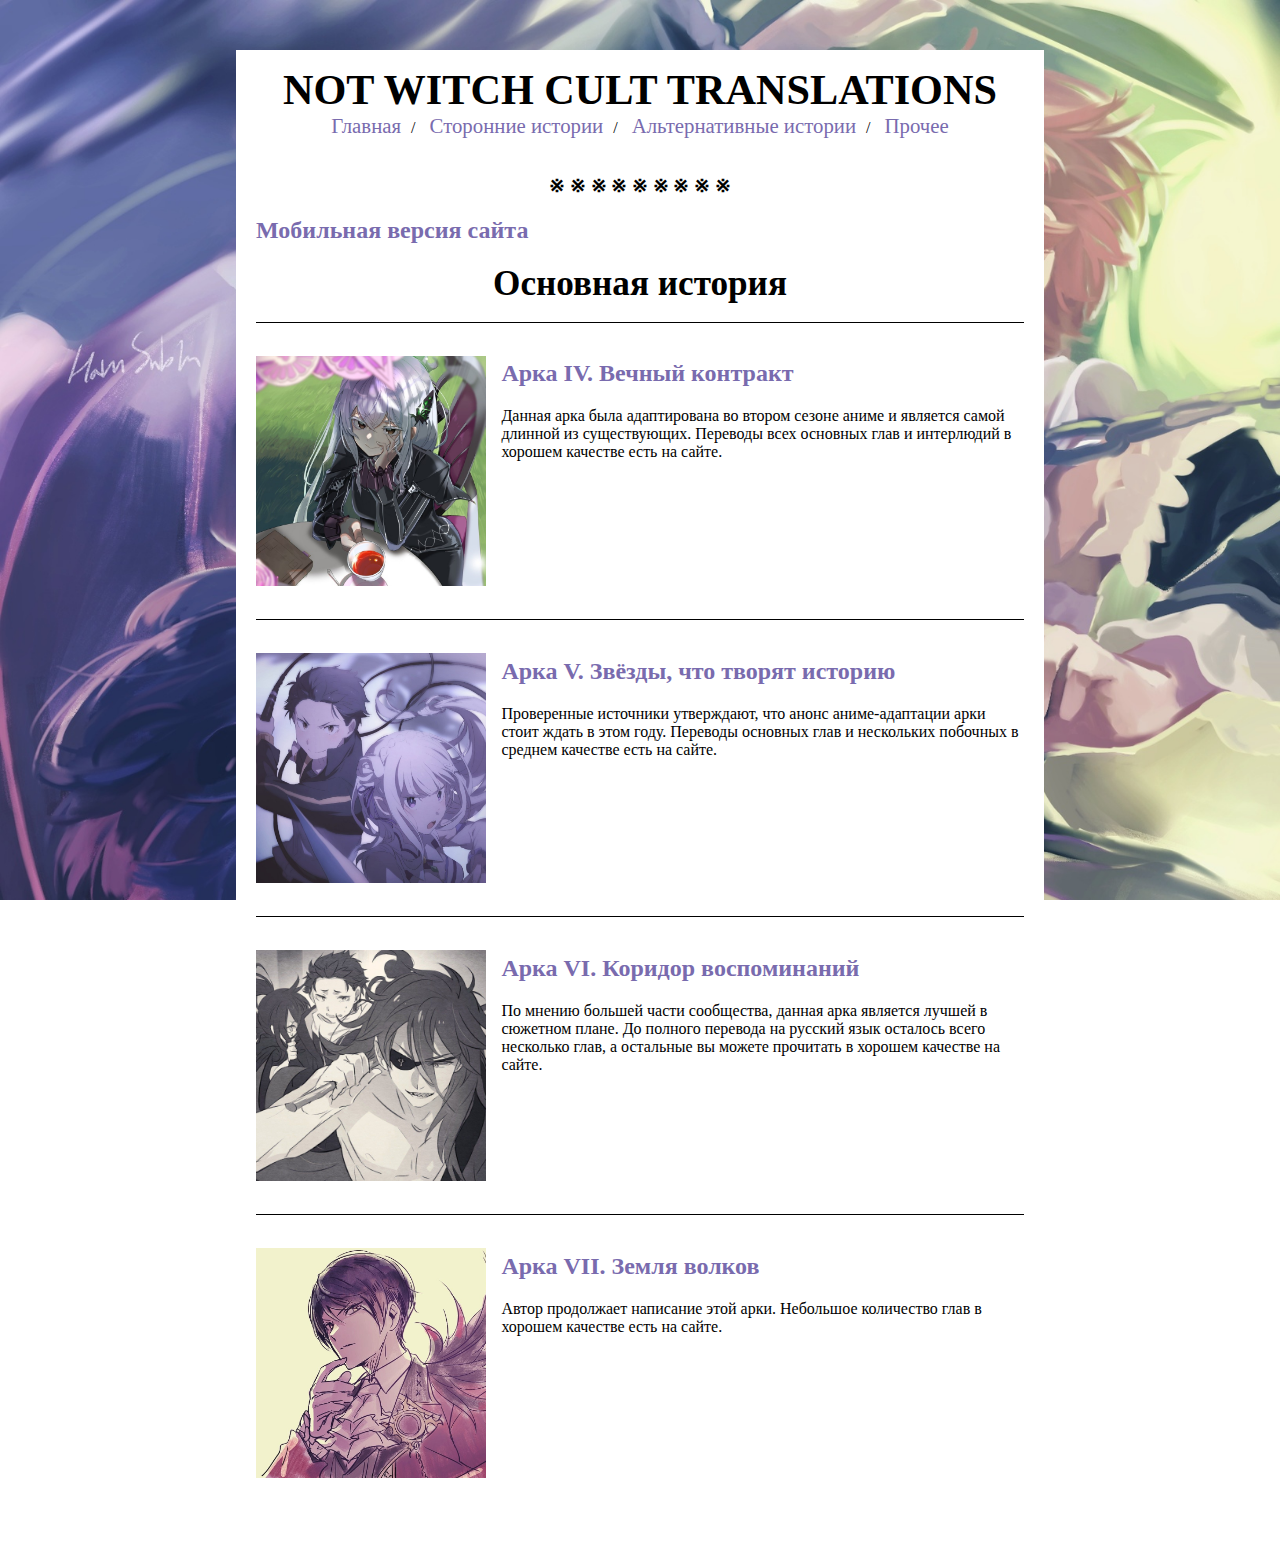
<file: index.html>
<!DOCTYPE html>
<html>
  <head>
    <meta charset="utf-8">
    <meta name="google-site-verification" content="S-O6hY8xX-suq7lfZBdZQSOZ624hZOHCgKSYat1lLPw" />
    <link href="style.css" rel="stylesheet" type="text/css">
    <title>Not Witch Cult Translations</title>
    <style>
      HTML {
        background: url(fon3.jpg) repeat-y;
        background-size: 100%;
        background-attachment: fixed;
      }
    </style>
  </head>
  <body>
    <header>
      <big><h1>NOT WITCH CULT TRANSLATIONS</h1></big>
      <nav>
        <ul class="main-menu">
          <li><a href="index.html">Главная</a>/</li>
          <li><a href="side.html">Сторонние истории</a>/</li>
          <li><a href="if.html">Альтернативные истории</a>/</li>
          <li><a href="other.html">Прочее</a></li>
        </ul>
      </nav>
      <br><h3>※  ※  ※  ※  ※  ※  ※  ※  ※</h3>
      <h2><a href="https://macarthur27.github.io/notwitchculttranslation/">Мобильная версия сайта</a></h2>
    </header>
    <article>
      <h1>Основная история</h1>
      <br><div class="line"></div><br>
      <img src="arc4hat.jpg" width=30% class="leftimg">
      <h2><a href="arc4.html">Арка IV. Вечный контракт</a></h2>
      <p>Данная арка была адаптирована во втором сезоне аниме и является самой длинной из существующих. Переводы всех основных глав и интерлюдий в хорошем качестве есть на сайте.</p>
      <br clear="left">
      <br><div class="line"></div><br>
      <img src="arc5hat.jpg" width=30% class="leftimg">
      <h2><a href="arc5.html">Арка V. Звёзды, что творят историю</a></h2>
      <p>Проверенные источники утверждают, что анонс аниме-адаптации арки стоит ждать в этом году. Переводы основных глав и нескольких побочных в среднем качестве есть на сайте.</p>
      <br clear="left">
      <br><div class="line"></div><br>
      <img src="arc6hat.jpg" width=30% class="leftimg">
      <h2><a href="arc6.html">Арка VI. Коридор воспоминаний</a></h2>
      <p>По мнению большей части сообщества, данная арка является лучшей в сюжетном плане. До полного перевода на русский язык осталось всего несколько глав, а остальные вы можете прочитать в хорошем качестве на сайте.</p>
      <br clear="left">
      <br><div class="line"></div><br>
      <img src="arc7hat.jpg" width=30% class="leftimg">
      <h2><a href="arc7.html">Арка VII. Земля волков</a></h2>
      <p>Автор продолжает написание этой арки. Небольшое количество глав в хорошем качестве есть на сайте.</p>
      <br clear="left">
    </article>
  </body> 
</html>
</file>
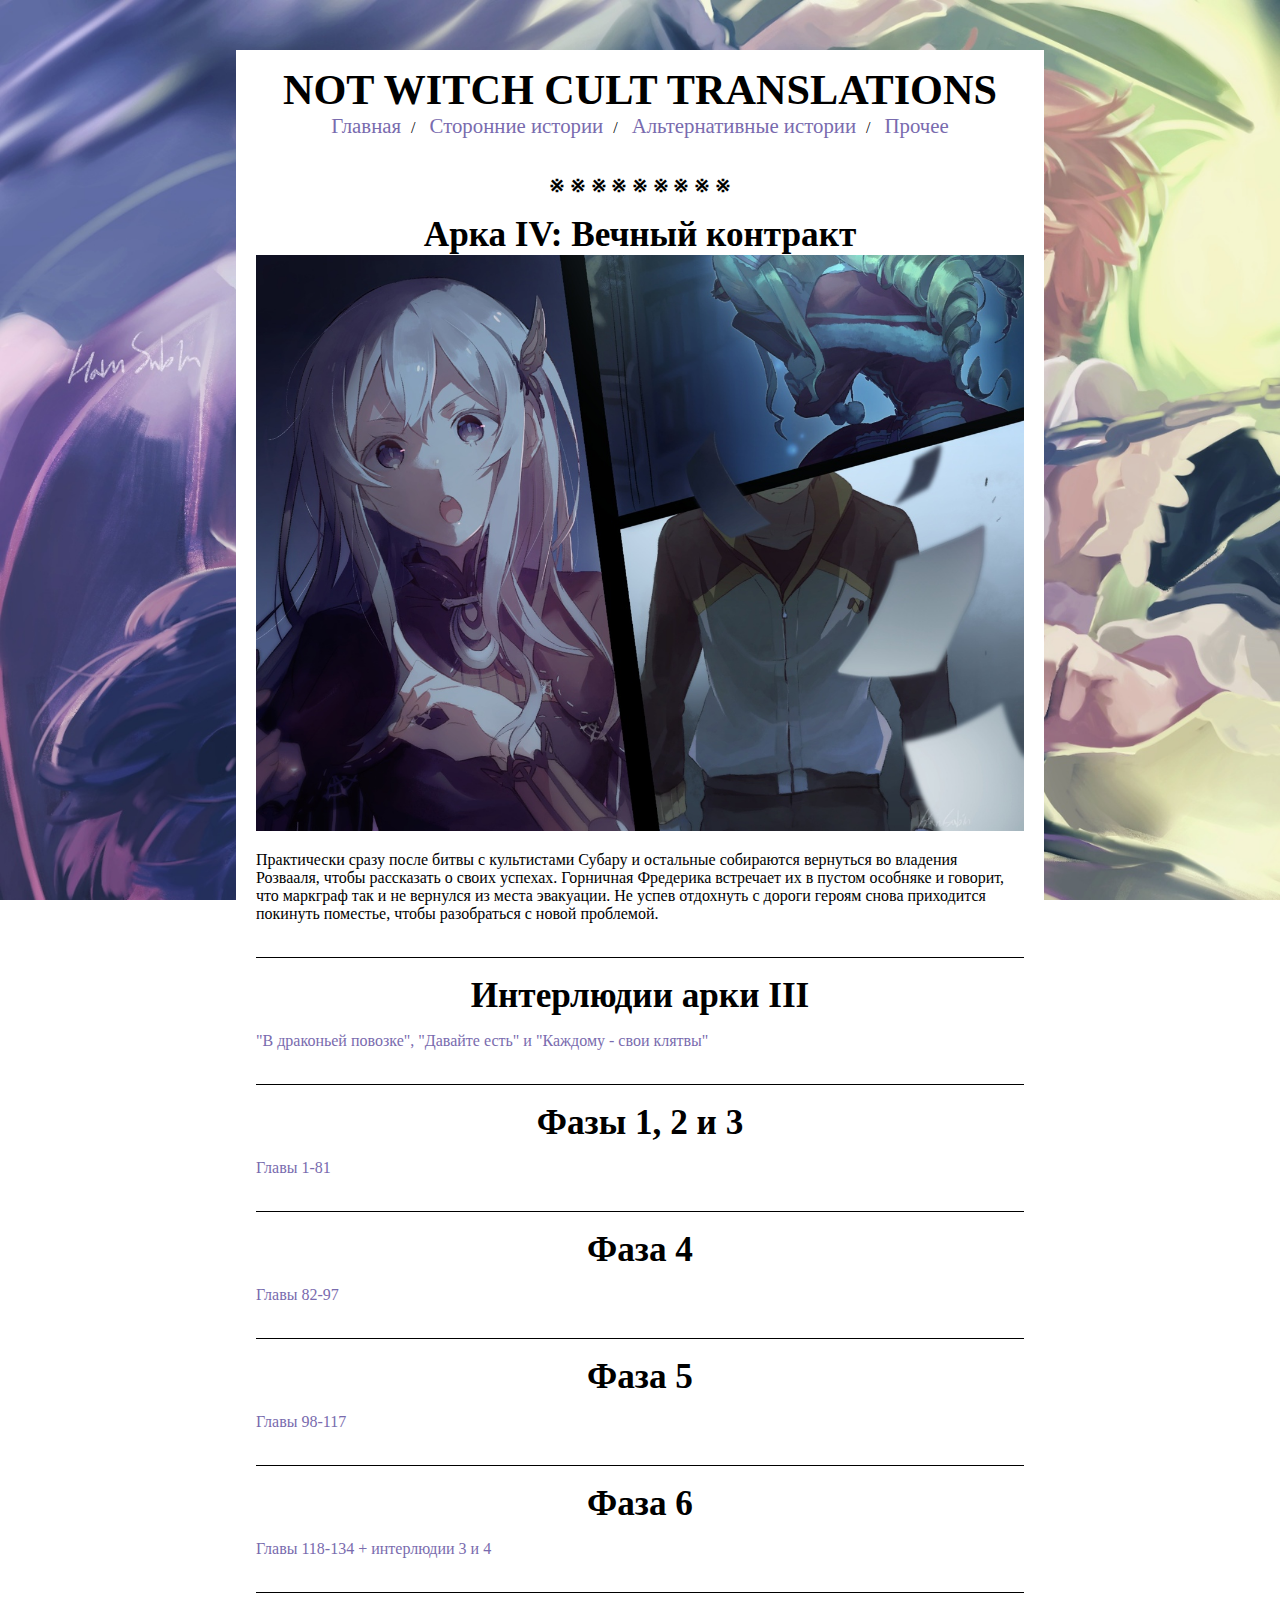
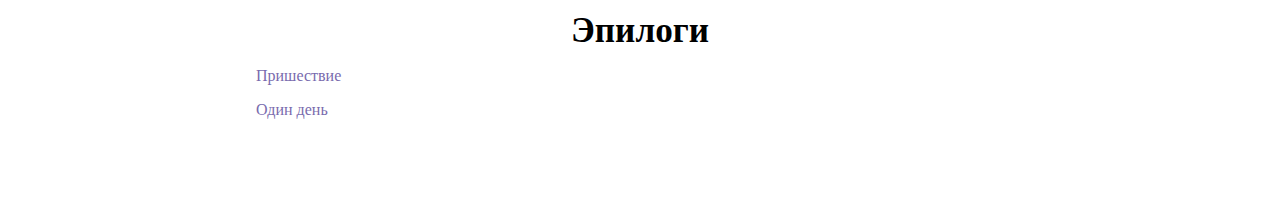
<file: arc4.html>
<!DOCTYPE html>
<html>
  <head>
    <meta charset="utf-8">
    <link href="style.css" rel="stylesheet" type="text/css">
    <title>Арка IV</title>
    <style>
      HTML {
        background: url(fon3.jpg) repeat-y;
        background-size: 100%;
        background-attachment: fixed;
      }
    </style>
  </head> 
  <body>
    <header>
      <big><h1>NOT WITCH CULT TRANSLATIONS</h1></big>
      <nav>
        <ul class="main-menu">
          <li><a href="index.html">Главная</a>/</li>
          <li><a href="side.html">Сторонние истории</a>/</li>
          <li><a href="if.html">Альтернативные истории</a>/</li>
          <li><a href="other.html">Прочее</a></li>
        </ul>
      </nav>
      <br><h3>※  ※  ※  ※  ※  ※  ※  ※  ※</h3>
    </header>
    <article>
      <h1>Арка IV: Вечный контракт</h1>
      <img src="arc4.jpg" width=100%>
      <p>Практически сразу после битвы с культистами Субару и остальные собираются вернуться во владения Розвааля, чтобы рассказать о своих успехах. Горничная Фредерика встречает их в пустом особняке и говорит, что маркграф так и не вернулся из места эвакуации. Не успев отдохнуть с дороги героям снова приходится покинуть поместье, чтобы разобраться с новой проблемой.</p>
      <br><div class="line"></div><br>
      <h1>Интерлюдии арки III</h1>
      <p><a href="https://disk.yandex.ru/i/M0g0L0MsQoUG1g">"В драконьей повозке", "Давайте есть" и "Каждому - свои клятвы"</a></p>
      <br><div class="line"></div><br>
      <h1>Фазы 1, 2 и 3</h1>
      <p><a href="https://disk.yandex.ru/i/tRwpPmEobaFcjg">Главы 1-81</a></p>
      <br><div class="line"></div><br>
      <h1>Фаза 4</h1>
      <p><a href="https://disk.yandex.ru/i/klSzUat3fAkmFA">Главы 82-97</a></p>
      <br><div class="line"></div><br>
      <h1>Фаза 5</h1>
      <p><a href="https://disk.yandex.ru/i/2OTvpSMa144ENQ">Главы 98-117</a></p>
      <br><div class="line"></div><br>
      <h1>Фаза 6</h1>
      <p><a href="https://disk.yandex.ru/i/qdO4Eev5r_-iDA">Главы 118-134 + интерлюдии 3 и 4</a></p>
      <br><div class="line"></div><br>
      <h1>Эпилоги</h1>
      <p><a href="https://disk.yandex.ru/i/0H7DGwxy43UE8Q">Пришествие</a></p>
      <p><a href="https://disk.yandex.ru/i/Drw90xRZqsUK-Q">Один день</a></p>
    </article>
  </body> 
</html>
</file>
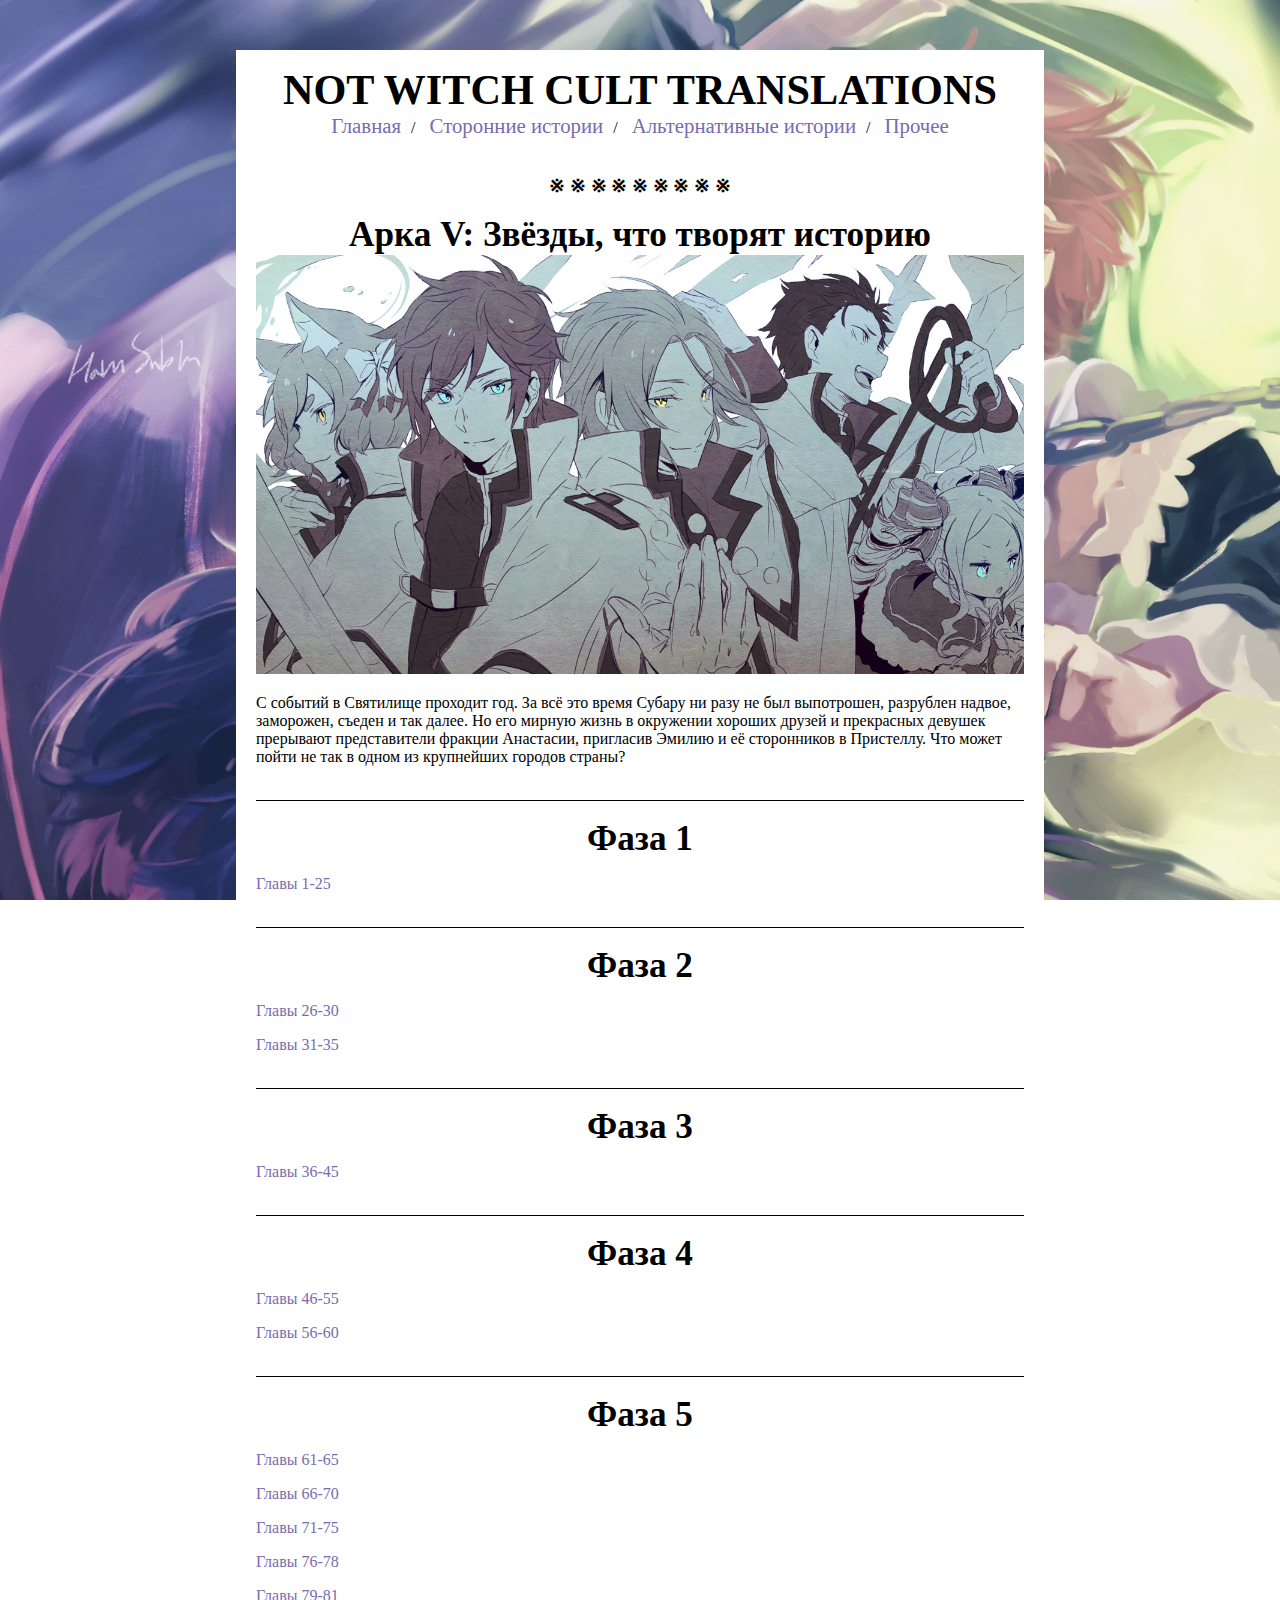
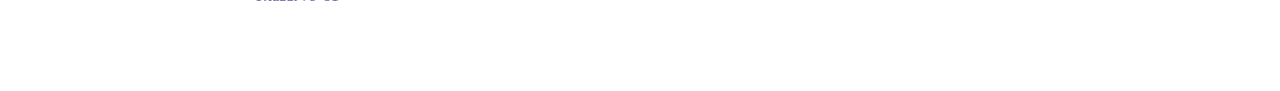
<file: arc5.html>
<!DOCTYPE html>
<html>
  <head>
    <meta charset="utf-8">
    <link href="style.css" rel="stylesheet" type="text/css">
    <title>Арка V</title>
    <style>
      HTML {
        background: url(fon3.jpg) repeat-y;
        background-size: 100%;
        background-attachment: fixed;
      }
    </style>
  </head> 
  <body>
    <header>
      <big><h1>NOT WITCH CULT TRANSLATIONS</h1></big>
      <nav>
        <ul class="main-menu">
          <li><a href="index.html">Главная</a>/</li>
          <li><a href="side.html">Сторонние истории</a>/</li>
          <li><a href="if.html">Альтернативные истории</a>/</li>
          <li><a href="other.html">Прочее</a></li>
        </ul>
      </nav>
      <br><h3>※  ※  ※  ※  ※  ※  ※  ※  ※</h3>
    </header>
    <article>
      <h1>Арка V: Звёзды, что творят историю</h1>
      <img src="arc5.jpg" width=100%>
      <p>С событий в Святилище проходит год. За всё это время Субару ни разу не был выпотрошен, разрублен надвое, заморожен, съеден и так далее. Но его мирную жизнь в окружении хороших друзей и прекрасных девушек прерывают представители фракции Анастасии, пригласив Эмилию и её сторонников в Пристеллу. Что может пойти не так в одном из крупнейших городов страны?</p>
      <br><div class="line"></div><br>
      <h1>Фаза 1</h1>
      <p><a href="https://disk.yandex.ru/i/JkcayeYfTM7QEw">Главы 1-25</a></p>
      <br><div class="line"></div><br>
      <h1>Фаза 2</h1>
      <p><a href="https://disk.yandex.ru/i/JRYqa3RodljKtA">Главы 26-30</a></p>
      <p><a href="https://disk.yandex.ru/i/GsKVts1jtxWCjg">Главы 31-35</a></p>
      <br><div class="line"></div><br>
      <h1>Фаза 3</h1>
      <p><a href="https://disk.yandex.ru/i/FGWYbYd5HC8lhA">Главы 36-45</a></p>
      <br><div class="line"></div><br>
      <h1>Фаза 4</h1>
      <p><a href="https://disk.yandex.ru/i/kzQ1WSDQLeFbEA">Главы 46-55</a></p>
      <p><a href="https://disk.yandex.ru/i/FnxUJ2Jd6ubCYw">Главы 56-60</a></p>
      <br><div class="line"></div><br>
      <h1>Фаза 5</h1>
      <p><a href="https://disk.yandex.ru/i/oY3JtVJ3Jpyj7g">Главы 61-65</a></p>
      <p><a href="https://disk.yandex.ru/i/SEY4dT59Wz1dPw">Главы 66-70</a></p>
      <p><a href="https://disk.yandex.ru/i/4zqW7ZTH7JLSkQ">Главы 71-75</a></p>
      <p><a href="https://disk.yandex.ru/i/WviXhIoLEBp9Cw">Главы 76-78</a></p>
      <p><a href="https://disk.yandex.ru/i/BYITx5lYs8qrDQ">Главы 79-81</a></p>
    </article>
  </body> 
</html>
</file>
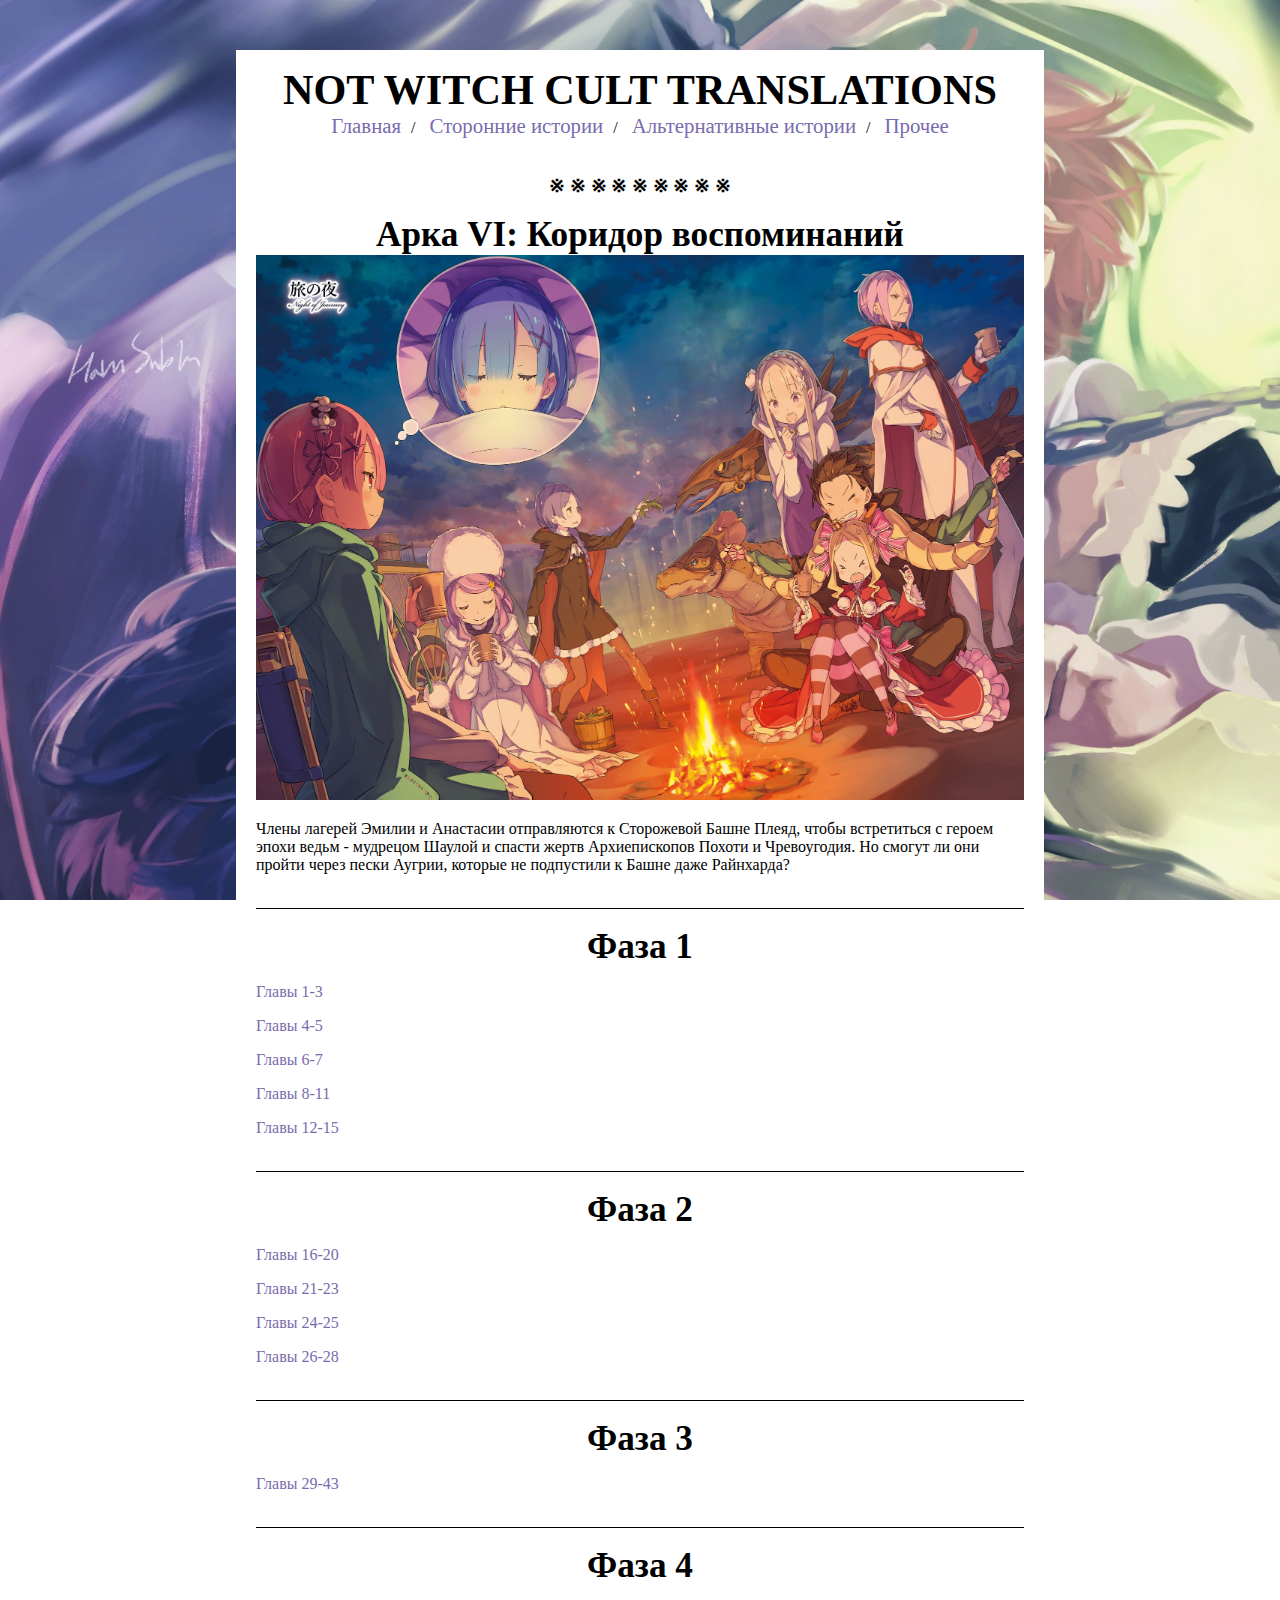
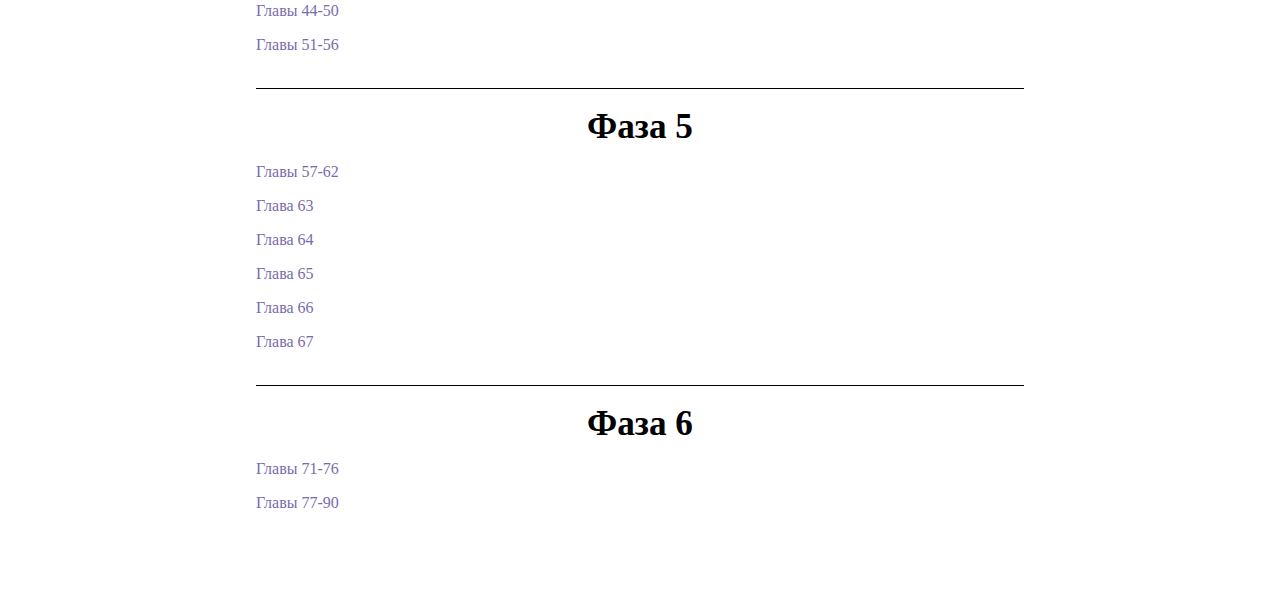
<file: arc6.html>
<!DOCTYPE html>
<html>
  <head>
    <meta charset="utf-8">
    <link href="style.css" rel="stylesheet" type="text/css">
    <title>Арка VI</title>
    <style>
      HTML {
        background: url(fon3.jpg) repeat-y;
        background-size: 100%;
        background-attachment: fixed;
      }
    </style>
  </head> 
  <body>
    <header>
      <big><h1>NOT WITCH CULT TRANSLATIONS</h1></big>
      <nav>
        <ul class="main-menu">
          <li><a href="index.html">Главная</a>/</li>
          <li><a href="side.html">Сторонние истории</a>/</li>
          <li><a href="if.html">Альтернативные истории</a>/</li>
          <li><a href="other.html">Прочее</a></li>
        </ul>
      </nav>
      <br><h3>※  ※  ※  ※  ※  ※  ※  ※  ※</h3>
    </header>
    <article>
      <h1>Арка VI: Коридор воспоминаний</h1>
      <img src="arc6.jpg" width=100%>
      <p>Члены лагерей Эмилии и Анастасии отправляются к Сторожевой Башне Плеяд, чтобы встретиться с героем эпохи ведьм - мудрецом Шаулой и спасти жертв Архиепископов Похоти и Чревоугодия. Но смогут ли они пройти через пески Аугрии, которые не подпустили к Башне даже Райнхарда? </p>
      <br><div class="line"></div><br>
      <h1>Фаза 1</h1>
      <p><a href="https://disk.yandex.ru/i/steW1mkq7GNCEA">Главы 1-3</a></p>
      <p><a href="https://disk.yandex.ru/i/WOu-TS4pY5Tl3Q">Главы 4-5</a></p>
      <p><a href="https://disk.yandex.ru/i/sisnjo5oATm1mg">Главы 6-7</a></p>
      <p><a href="https://disk.yandex.ru/i/psLog2roqHTkDw">Главы 8-11</a></p>
      <p><a href="https://disk.yandex.ru/i/76SdaXY5gyewPA">Главы 12-15</a></p>
      <br><div class="line"></div><br>
      <h1>Фаза 2</h1>
      <p><a href="https://disk.yandex.ru/i/EwRuB6FFWLoDRA">Главы 16-20</a></p>
      <p><a href="https://disk.yandex.ru/i/-lPoDZQ_RmJCzA">Главы 21-23</a></p>
      <p><a href="https://disk.yandex.ru/i/pep16WHEp-6wLQ">Главы 24-25</a></p>
      <p><a href="https://disk.yandex.ru/i/izGX7hcDPv3CNw">Главы 26-28</a></p>
      <br><div class="line"></div><br>
      <h1>Фаза 3</h1>
      <p><a href="https://disk.yandex.ru/i/0DeFComRMGUR8g">Главы 29-43</a></p>
      <br><div class="line"></div><br>
      <h1>Фаза 4</h1>
      <p><a href="https://disk.yandex.ru/i/pfzeQkw49gklvg">Главы 44-50</a></p>
      <p><a href="https://disk.yandex.ru/i/M8cPQs_RzQNrqQ">Главы 51-56</a></p>
      <br><div class="line"></div><br>
      <h1>Фаза 5</h1>
      <p><a href="https://disk.yandex.ru/i/Ar7_fM9S7Kl9iQ">Главы 57-62</a></p>
      <p><a href="https://disk.yandex.ru/i/x9QmYJfY72UTdg">Глава 63</a></p>
      <p><a href="https://disk.yandex.ru/i/RwMwLVbHloBfKw">Глава 64</a></p>
      <p><a href="https://disk.yandex.ru/i/lbfrl42gdkM2jw">Глава 65</a></p>
      <p><a href="https://disk.yandex.ru/i/HN74MVRXxRS4RA">Глава 66</a></p>
      <p><a href="https://disk.yandex.ru/i/UO6D_8DUYcGnLQ">Глава 67</a></p>
      <br><div class="line"></div><br>
      <h1>Фаза 6</h1>
      <p><a href="https://disk.yandex.ru/i/p3-uw3CLzwjM0w">Главы 71-76</a></p>
      <p><a href="https://disk.yandex.ru/i/12sMTw3yxY3i_w">Главы 77-90</a></p>
    </article>
  </body> 
</html>
</file>
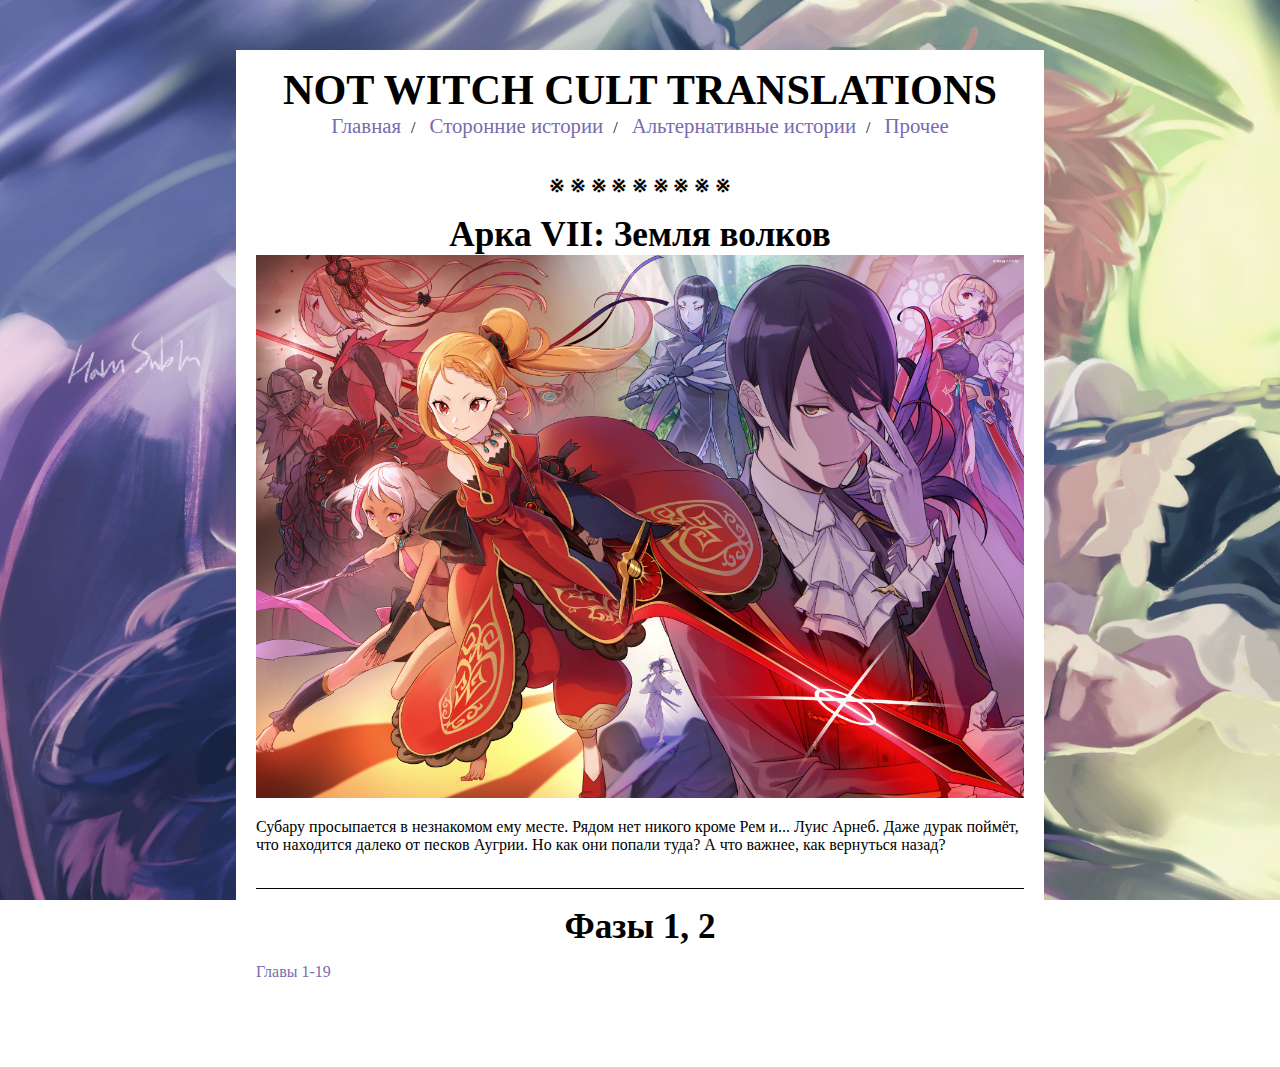
<file: arc7.html>
<!DOCTYPE html>
<html>
  <head>
    <meta charset="utf-8">
    <link href="style.css" rel="stylesheet" type="text/css">
    <title>Арка VII</title>
    <style>
      HTML {
        background: url(fon3.jpg) repeat-y;
        background-size: 100%;
        background-attachment: fixed;
      }
    </style>
  </head> 
  <body>
    <header>
      <big><h1>NOT WITCH CULT TRANSLATIONS</h1></big>
      <nav>
        <ul class="main-menu">
          <li><a href="index.html">Главная</a>/</li>
          <li><a href="side.html">Сторонние истории</a>/</li>
          <li><a href="if.html">Альтернативные истории</a>/</li>
          <li><a href="other.html">Прочее</a></li>
        </ul>
      </nav>
      <br><h3>※  ※  ※  ※  ※  ※  ※  ※  ※</h3>
    </header>
    <article>
      <h1>Арка VII: Земля волков</h1>
      <img src="arc7.jpg" width=100%>
      <p>Субару просыпается в незнакомом ему месте. Рядом нет никого кроме Рем и... Луис Арнеб. Даже дурак поймёт, что находится далеко от песков Аугрии. Но как они попали туда? А что важнее, как вернуться назад?</p>
      <br><div class="line"></div><br>
      <h1>Фазы 1, 2</h1>
      <p><a href="https://disk.yandex.ru/i/p2v_HgA0yrOzsw">Главы 1-19</a></p>
    </article>
  </body> 
</html>
</file>
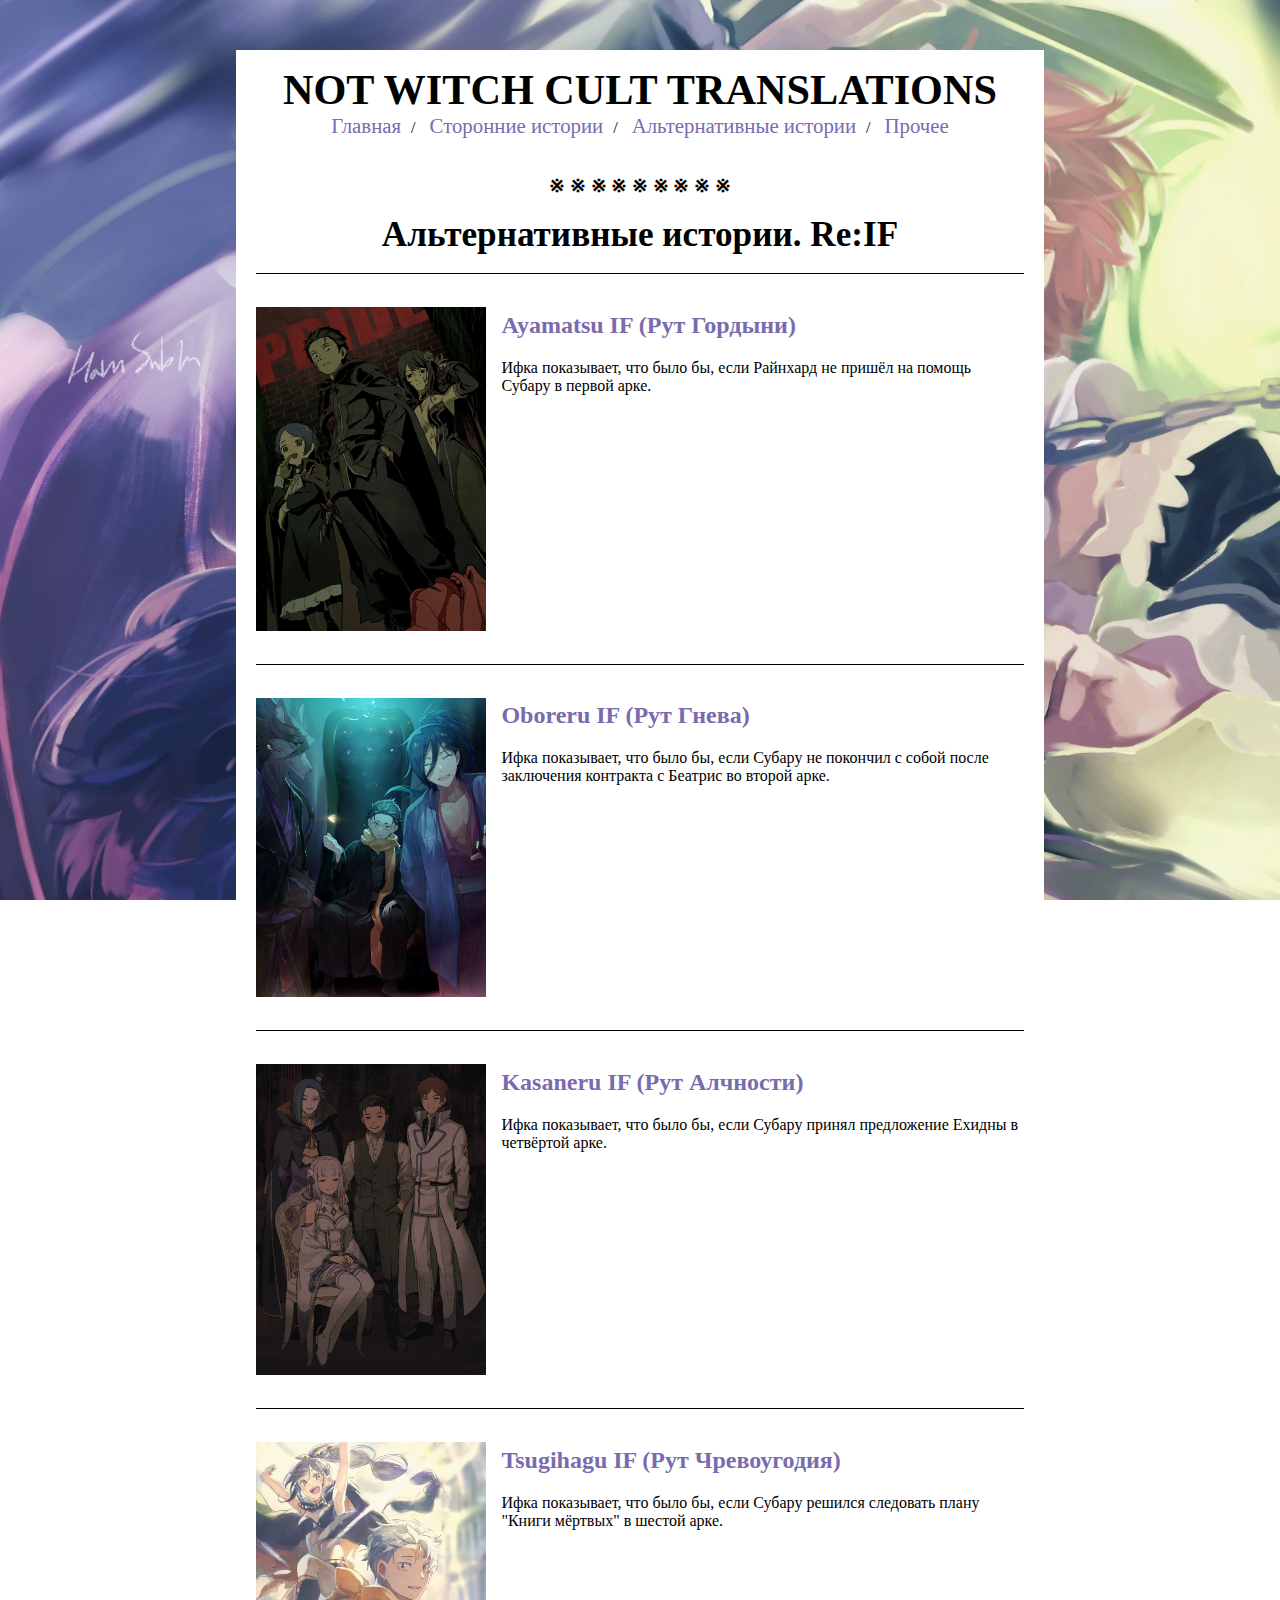
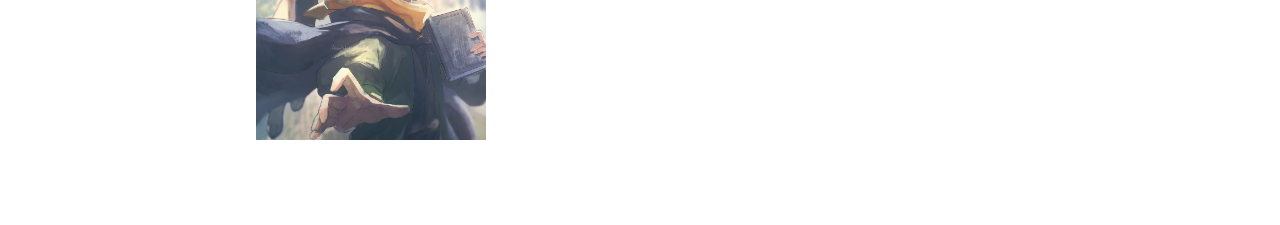
<file: if.html>
<!DOCTYPE html>
<html>
  <head>
    <meta charset="utf-8">
    <link href="style.css" rel="stylesheet" type="text/css">
    <title>Альтернативные истории</title>
    <style>
      HTML {
        background: url(fon3.jpg) repeat-y;
        background-size: 100%;
        background-attachment: fixed;
      }
    </style>
  </head> 
  <body>
    <header>
      <big><h1>NOT WITCH CULT TRANSLATIONS</h1></big>
      <nav>
        <ul class="main-menu">
          <li><a href="index.html">Главная</a>/</li>
          <li><a href="side.html">Сторонние истории</a>/</li>
          <li><a href="if.html">Альтернативные истории</a>/</li>
          <li><a href="other.html">Прочее</a></li>
        </ul>
      </nav>
      <br><h3>※  ※  ※  ※  ※  ※  ※  ※  ※</h3>
    </header>
    <article>
      <h1>Альтернативные истории. Re:IF</h1>
      <br><div class="line"></div><br>
      <img src="pride.jpg" width=30% class="leftimg"><h2><a href="https://disk.yandex.ru/i/sEVt0JBPfZgeOQ">Ayamatsu IF (Рут Гордыни)</a></h2>
      <p>Ифка показывает, что было бы, если Райнхард не пришёл на помощь Субару в первой арке.</p>
      <br clear="left">
      <br><div class="line"></div><br>
      <img src="wrath.jpg" width=30% class="leftimg"><h2><a href="https://disk.yandex.ru/i/iqF2dKYAWCE70w">Oboreru IF (Рут Гнева)</a></h2>
      <p>Ифка показывает, что было бы, если Субару не покончил с собой после заключения контракта с Беатрис во второй арке.</p>
      <br clear="left">
      <br><div class="line"></div><br>
      <img src="greed.jpg" width=30% class="leftimg"><h2><a href="https://disk.yandex.ru/i/cwzP4MmJXx6U-Q">Kasaneru IF (Рут Алчности)</a></h2>
      <p>Ифка показывает, что было бы, если Субару принял предложение Ехидны в четвёртой арке.</p>
      <br clear="left">
      <br><div class="line"></div><br>
      <img src="gluttony.jpg" width=30% class="leftimg"><h2><a href="https://disk.yandex.ru/i/yvrBUlreg6r3ug">Tsugihagu IF (Рут Чревоугодия)</a></h2>
      <p>Ифка показывает, что было бы, если Субару решился следовать плану "Книги мёртвых" в шестой арке.</p>
      <br clear="left">
    </article>
  </body> 
</html>
</file>
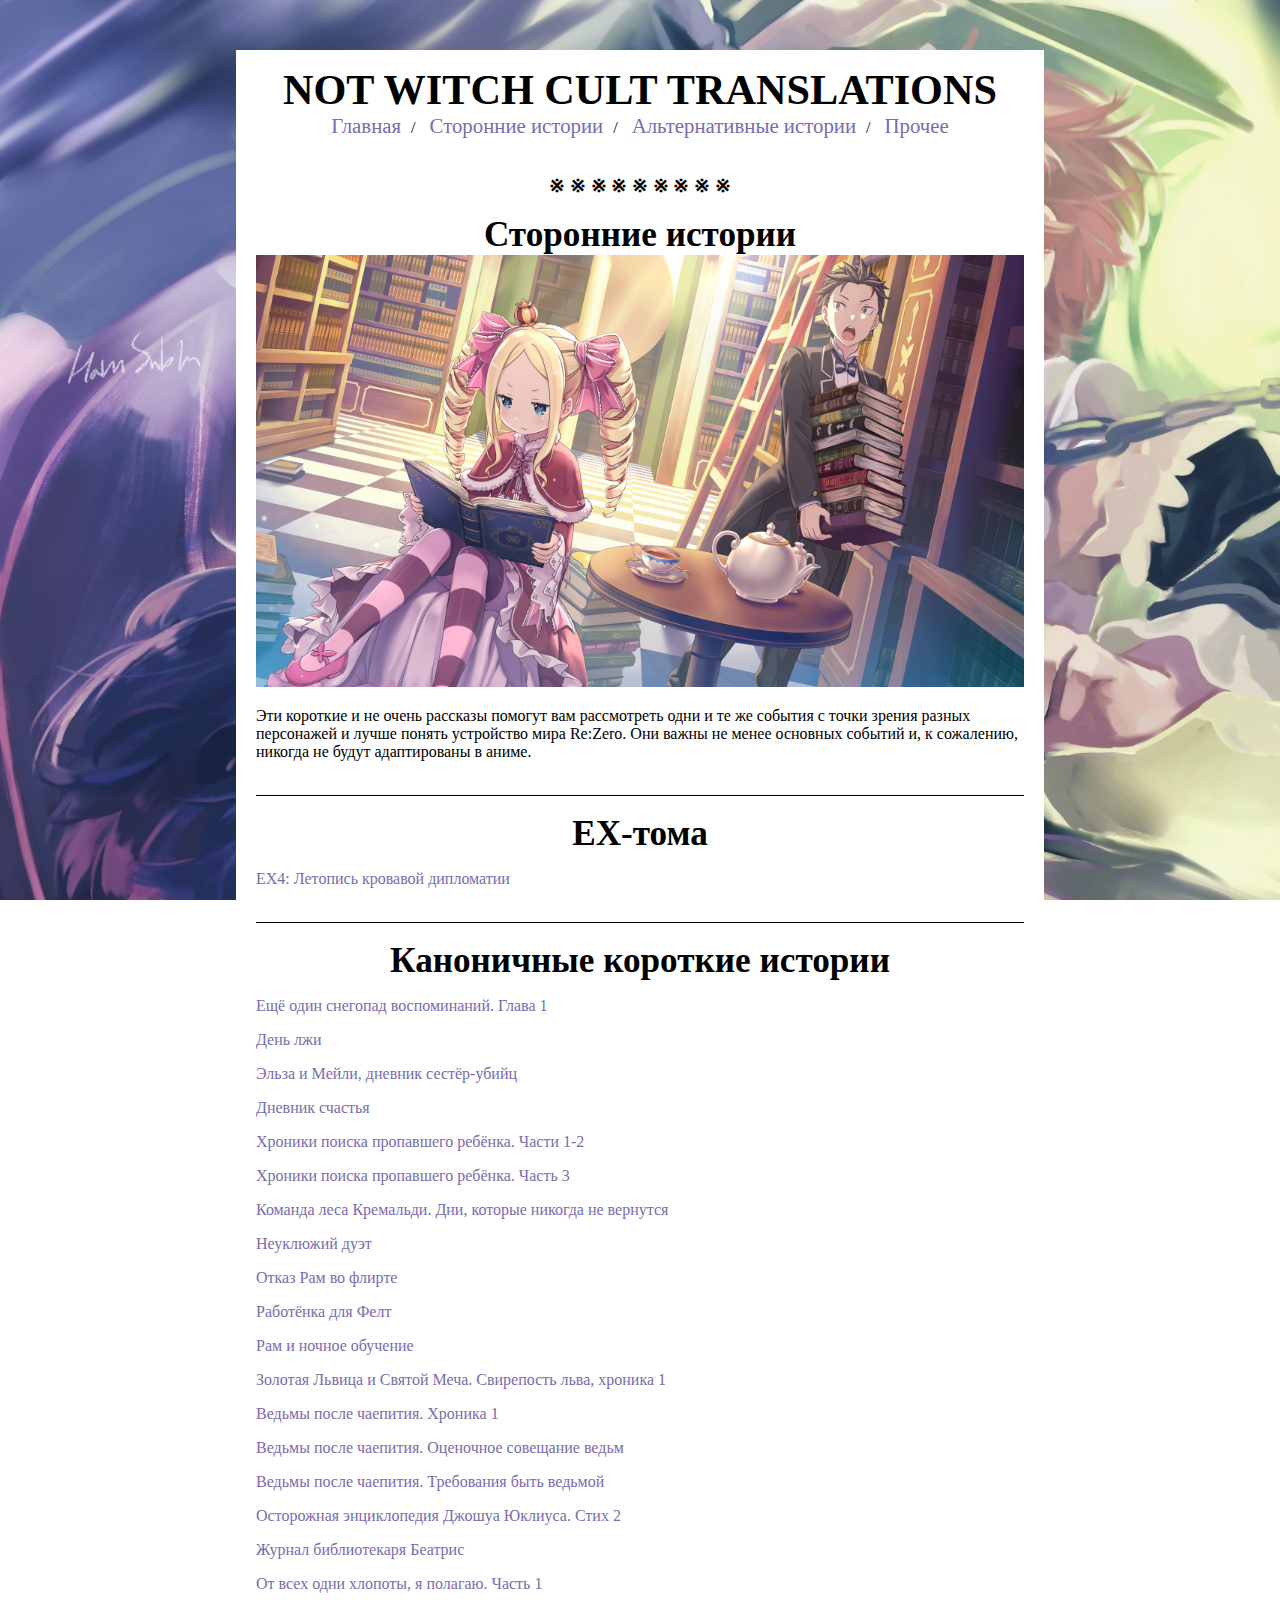
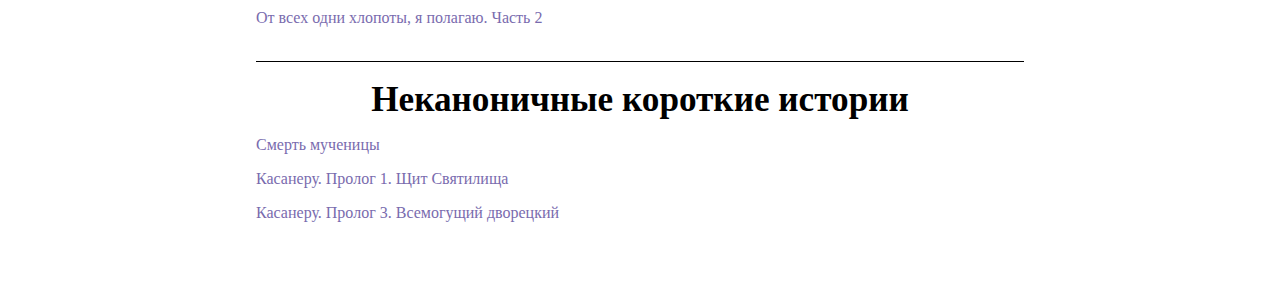
<file: side.html>
<!DOCTYPE html>
<html>
  <head>
    <meta charset="utf-8">
    <link href="style.css" rel="stylesheet" type="text/css">
    <title>Сторонние истории</title>
    <style>
      HTML {
        background: url(fon3.jpg) repeat-y;
        background-size: 100%;
        background-attachment: fixed;
      }
    </style>
  </head> 
  <body>
    <header>
      <big><h1>NOT WITCH CULT TRANSLATIONS</h1></big>
      <nav>
        <ul class="main-menu">
          <li><a href="index.html">Главная</a>/</li>
          <li><a href="side.html">Сторонние истории</a>/</li>
          <li><a href="if.html">Альтернативные истории</a>/</li>
          <li><a href="other.html">Прочее</a></li>
        </ul>
      </nav>
      <br><h3>※  ※  ※  ※  ※  ※  ※  ※  ※</h3>
    </header>
    <article>
      <h1>Сторонние истории</h1>
      <img src="side.jpg" width=100%>
      <p>Эти короткие и не очень рассказы помогут вам рассмотреть одни и те же события с точки зрения разных персонажей и лучше понять устройство мира Re:Zero. Они важны не менее основных событий и, к сожалению, никогда не будут адаптированы в аниме.</p>
      <br><div class="line"></div><br>
      <h1>EX-тома</h1>
      <p><a href="https://disk.yandex.ru/i/7eBoMz95ojv1Uw">EX4: Летопись кровавой дипломатии</a></p>
      <br><div class="line"></div><br>
      <h1>Каноничные короткие истории</h1>
      <p><a href="https://disk.yandex.ru/i/FtVuBGeSw6rR-g">Ещё один снегопад воспоминаний. Глава 1</a></p>
      <p><a href="https://disk.yandex.ru/i/YOq8nB5zU8pkJw">День лжи</a></p>
      <p><a href="https://disk.yandex.ru/i/PyRYNvC8Qz2e5A">Эльза и Мейли, дневник сестёр-убийц</a></p>
      <p><a href="https://disk.yandex.ru/i/SbP2ZVHCpvktTQ">Дневник счастья</a></p>
      <p><a href="https://disk.yandex.ru/i/lMCIwcp9jS-bqg">Хроники поиска пропавшего ребёнка. Части 1-2</a></p>
      <p><a href="https://disk.yandex.ru/i/NrGRuYs1vDG7og">Хроники поиска пропавшего ребёнка. Часть 3</a></p>
      <p><a href="https://disk.yandex.ru/i/I3HIu3hKswX4Bg">Команда леса Кремальди. Дни, которые никогда не вернутся</a></p>
      <p><a href="https://disk.yandex.ru/i/IT6UVLuVw_27Dg">Неуклюжий дуэт</a></p>
      <p><a href="https://disk.yandex.ru/i/Yi8knVaaui7YNg">Отказ Рам во флирте</a></p>
      <p><a href="https://disk.yandex.ru/i/r3JCc-OpumrdXw">Работёнка для Фелт</a></p>
      <p><a href="https://disk.yandex.ru/i/atSV258h_me8xA">Рам и ночное обучение</a></p>
      <p><a href="https://disk.yandex.ru/i/5tZs2x0cauRWUg">Золотая Львица и Святой Меча. Свирепость льва, хроника 1</a></p>
      <p><a href="https://disk.yandex.ru/i/DpxSsGFySxg7gw">Ведьмы после чаепития. Хроника 1</a></p>
      <p><a href="https://disk.yandex.ru/i/fvDGFqU8_Hmdpw">Ведьмы после чаепития. Оценочное совещание ведьм</a></p>
      <p><a href="https://disk.yandex.ru/i/AWwRWWhCxx3NPg">Ведьмы после чаепития. Требования быть ведьмой</a></p>
      <p><a href="https://disk.yandex.ru/i/Kd2YOOKC5kJm2A">Осторожная энциклопедия Джошуа Юклиуса. Стих 2</a></p>
      <p><a href="https://disk.yandex.ru/i/ynD27aZsB465EQ">Журнал библиотекаря Беатрис</a></p>
      <p><a href="https://disk.yandex.ru/i/aLdpjt6FTJV07A">От всех одни хлопоты, я полагаю. Часть 1</a></p>
      <p><a href="https://disk.yandex.ru/i/1hWKmPK7u8PpzQ">От всех одни хлопоты, я полагаю. Часть 2</a></p>
      <br><div class="line"></div><br>
      <h1>Неканоничные короткие истории</h1>
      <p><a href="https://disk.yandex.ru/i/yH_SqtuRYKCVUw">Смерть мученицы</a></p>
      <p><a href="https://disk.yandex.ru/i/op64RjNUGFj5mA">Касанеру. Пролог 1. Щит Святилища</a></p>
      <p><a href="https://disk.yandex.ru/i/ASuYjeeDg0KbwA">Касанеру. Пролог 3. Всемогущий дворецкий</a></p>
    </article>
  </body> 
</html>
</file>
<file: style.css>
body {
  width: 60%;
  margin: 50px auto;
  background-color: #FFFFFF;
  padding: 15px 20px 20px 20px;
}

h1 {
  margin: 0;
  color: #000000;
  font-family: 'Sitka Display';
  font-size: 220%;
  text-align: center
}

h2 {
  color: #796BAE;
  font-family: 'Sitka Display'
}

h3 {
  text-align: center
}

a, a:visited, a:active {
  color: #796BAE;
  text-decoration: none;
}

p {
  font-family: 'Sitka Display'
}

.leftimg {
  float: left;
  margin: 15px 15px 15px 0;
}

.left{
  float: left;
}

.line {
  border-bottom: 1px solid #000000;
}

.main-menu{
    list-style: none;
    padding: 0;
    margin: 0 auto;
    text-align: center;
}

.main-menu li{
    display: inline-block;
    margin: 0;
    padding: 0;
    float: center; 
}

.main-menu a{
    text-decoration: none;
    padding: 10px;
    margin: 0;
    outline: none;
    font-size: 130%;
}
</file>
